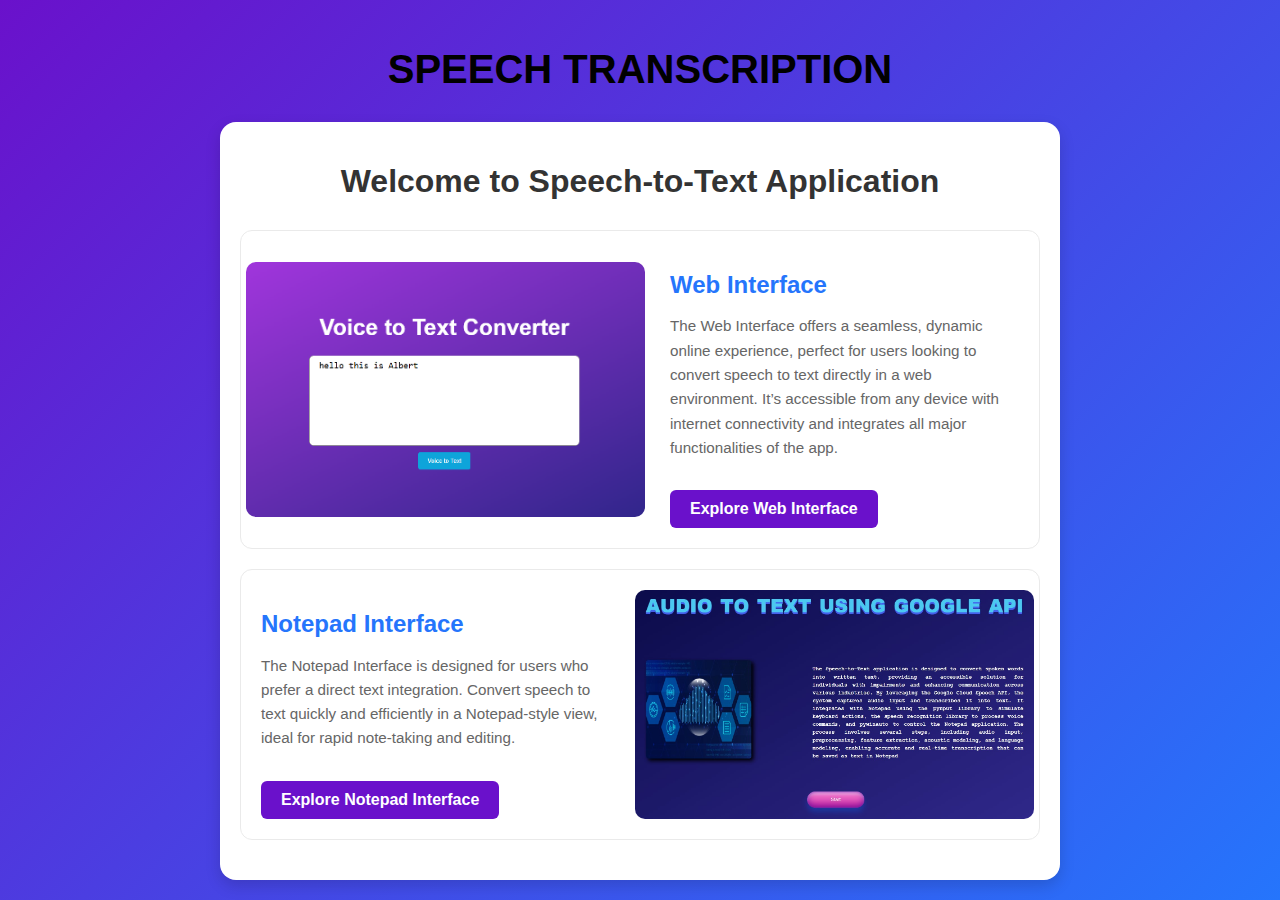
<file: SPEECH RECOGNITION SYSTEM USING GOOGLE API/frontend/home.html>
<!DOCTYPE html>
<html lang="en">
<head>
    <meta charset="UTF-8">
    <meta name="viewport" content="width=device-width, initial-scale=1.0">
    <title>Home - Speech-to-Text Application</title>
    <style>

        body {
            font-family: Arial, sans-serif;
            display: flex;
            flex-direction: column;
            justify-content: center;
            align-items: center;
            min-height: 100vh;
            margin: 0;
            background: linear-gradient(135deg, #6a11cb, #2575fc);
            color: #333;
        }

        .container {
            background: #ffffff;
            border-radius: 16px;
            box-shadow: 0 6px 15px rgba(0, 0, 0, 0.15);
            padding: 20px;
            max-width: 800px;
            width: 90%;
            overflow: hidden;
        }

        h1 {
            text-align: center;
            color: #333;
            margin-bottom: 30px;
            font-size: 2rem;
        }

        .row {
            display: flex;
            align-items: center;
            border: 1px solid #eaeaea;
            border-radius: 12px;
            overflow: hidden;
            margin-bottom: 20px;
            transition: transform 0.3s ease, box-shadow 0.3s ease;
        }

        .row:hover {
            transform: scale(1.02);
            box-shadow: 0 8px 20px rgba(0, 0, 0, 0.15);
        }

        .row img {
            width: 50%;
            height: 100%;
            object-fit: cover;
        }

        .text-content {
            padding: 20px;
            width: 50%;
        }

        .text-content h2 {
            color: #2575fc;
            font-size: 1.5rem;
            margin-bottom: 10px;
        }

        .text-content p {
            color: #666;
            line-height: 1.6;
            font-size: 0.95rem;
        }

        .option {
            display: inline-block;
            margin-top: 15px;
            padding: 10px 20px;
            background-color: #6a11cb;
            color: #ffffff;
            font-weight: bold;
            text-decoration: none;
            border-radius: 6px;
            transition: background-color 0.3s ease, transform 0.2s ease;
            text-align: center;
        }

        .option:hover {
            background-color: #2575fc;
            transform: scale(1.05);
        }
    </style>
</head>
<body>
<h1 style="color:black ; font-size: 40px;">SPEECH TRANSCRIPTION</h1>
<div class="container">
    <h1>Welcome to Speech-to-Text Application</h1>
    <div class="row">
        <img style="border-radius: 15px; padding: 5px;" src="webstt.jpg" alt="Web Interface"/>
        <div class="text-content">
            <h2>Web Interface</h2>
            <p>The Web Interface offers a seamless, dynamic online experience, perfect for users looking to convert speech to text directly in a web environment. It’s accessible from any device with internet connectivity and integrates all major functionalities of the app.</p>
            <a href="http://127.0.0.1:5556/transcript" class="option">Explore Web Interface</a>
        </div>
    </div>

    <div class="row">
        <div class="text-content">
            <h2>Notepad Interface</h2>
            <p>The Notepad Interface is designed for users who prefer a direct text integration. Convert speech to text quickly and efficiently in a Notepad-style view, ideal for rapid note-taking and editing.</p>
            <a href="http://127.0.0.1:5555/notepad" class="option">Explore Notepad Interface</a>
        </div>
        <img style="border-radius: 15px; padding:5px;" src="notepadstt.jpg" alt="Notepad Interface"/>
    </div>
</div>

</body>
</html>
</file>
